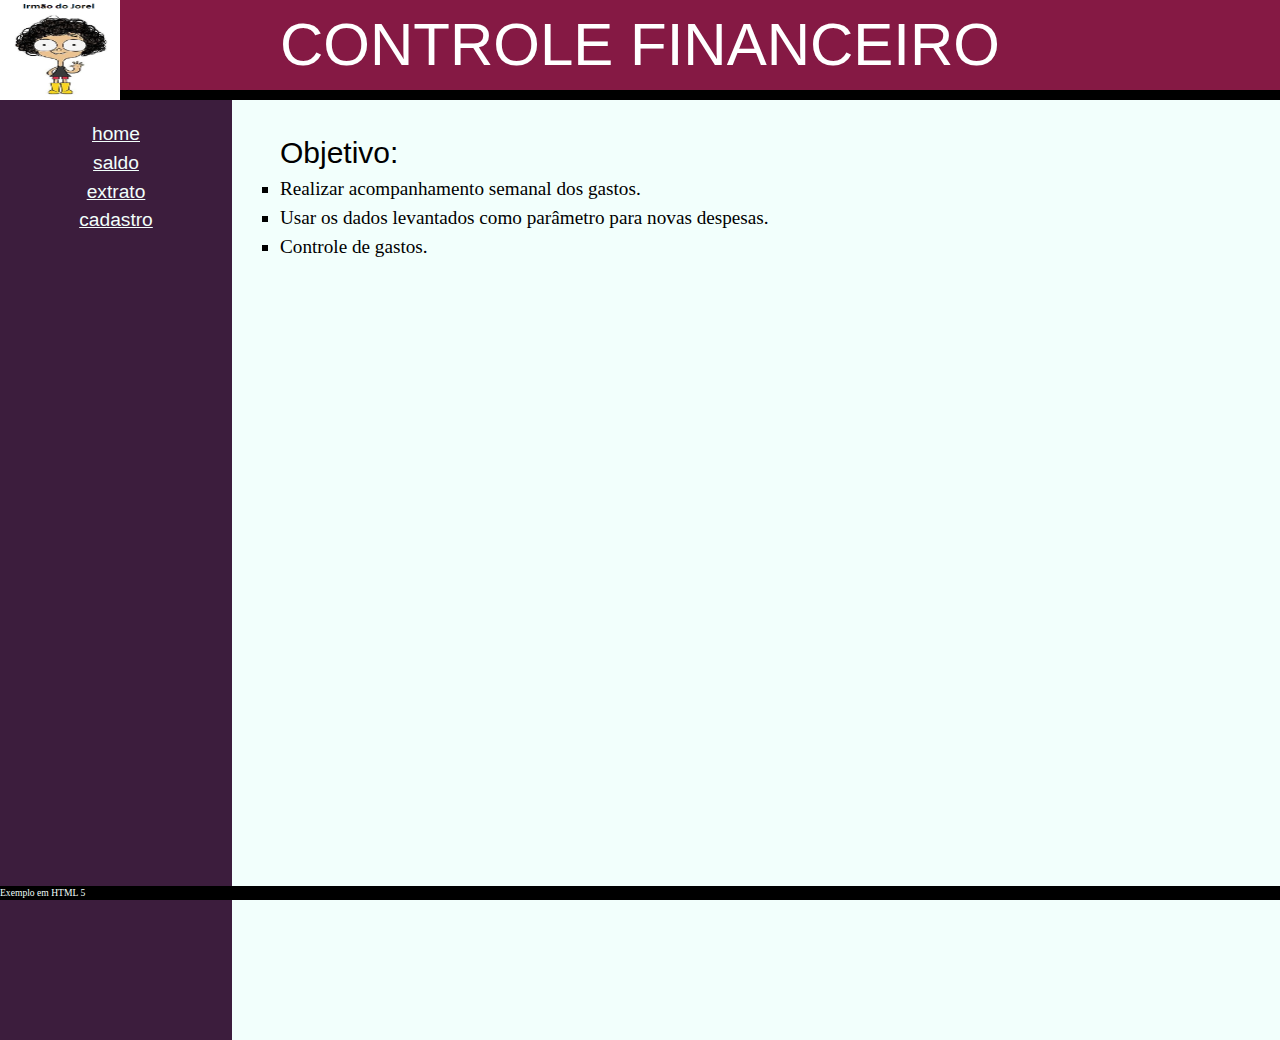
<file: Exemplo01/index.html>
<!DOCTYPE html>
<html>
	<head>
		<title>Controle Financeiro</title>
		<meta charset="utf-8">
		<link rel="icon" href="favicon.png">
		<link rel="stylesheet" href="reset.css">
		<link rel="stylesheet" href="site.css">
	</head>
	<body>
		<main>
			<h1 class="titulo-principal">Controle Financeiro</h1>

			<div class="container">				
				<h2 class="subtitulo-texto">Objetivo:</h2>
				<ul style="list-style-type:square">
  					<li>Realizar acompanhamento semanal dos gastos.</li>
  					<li>Usar os dados levantados como parâmetro para novas despesas.</li>
  					<li>Controle de gastos.</li>
				</ul>  						
			</div>
		</main>
		<img src="ij.png" alt="Logo" class="minha-foto">
		<aside class="navegacao-site">
			<nav>
				<ul>
					<li><a href="index.html">Home</a></li>
					<li><a href="saldo.html">Saldo</a></li>
					<li><a href="extrato.html">Extrato</a></li>
					<li><a href="cadastro.html">Cadastro</a></li>
				</ul>
			</nav>
		</aside>
		<footer class="rodape-pagina">
			Exemplo em HTML 5
		</footer>
	</body>
</html>
</file>
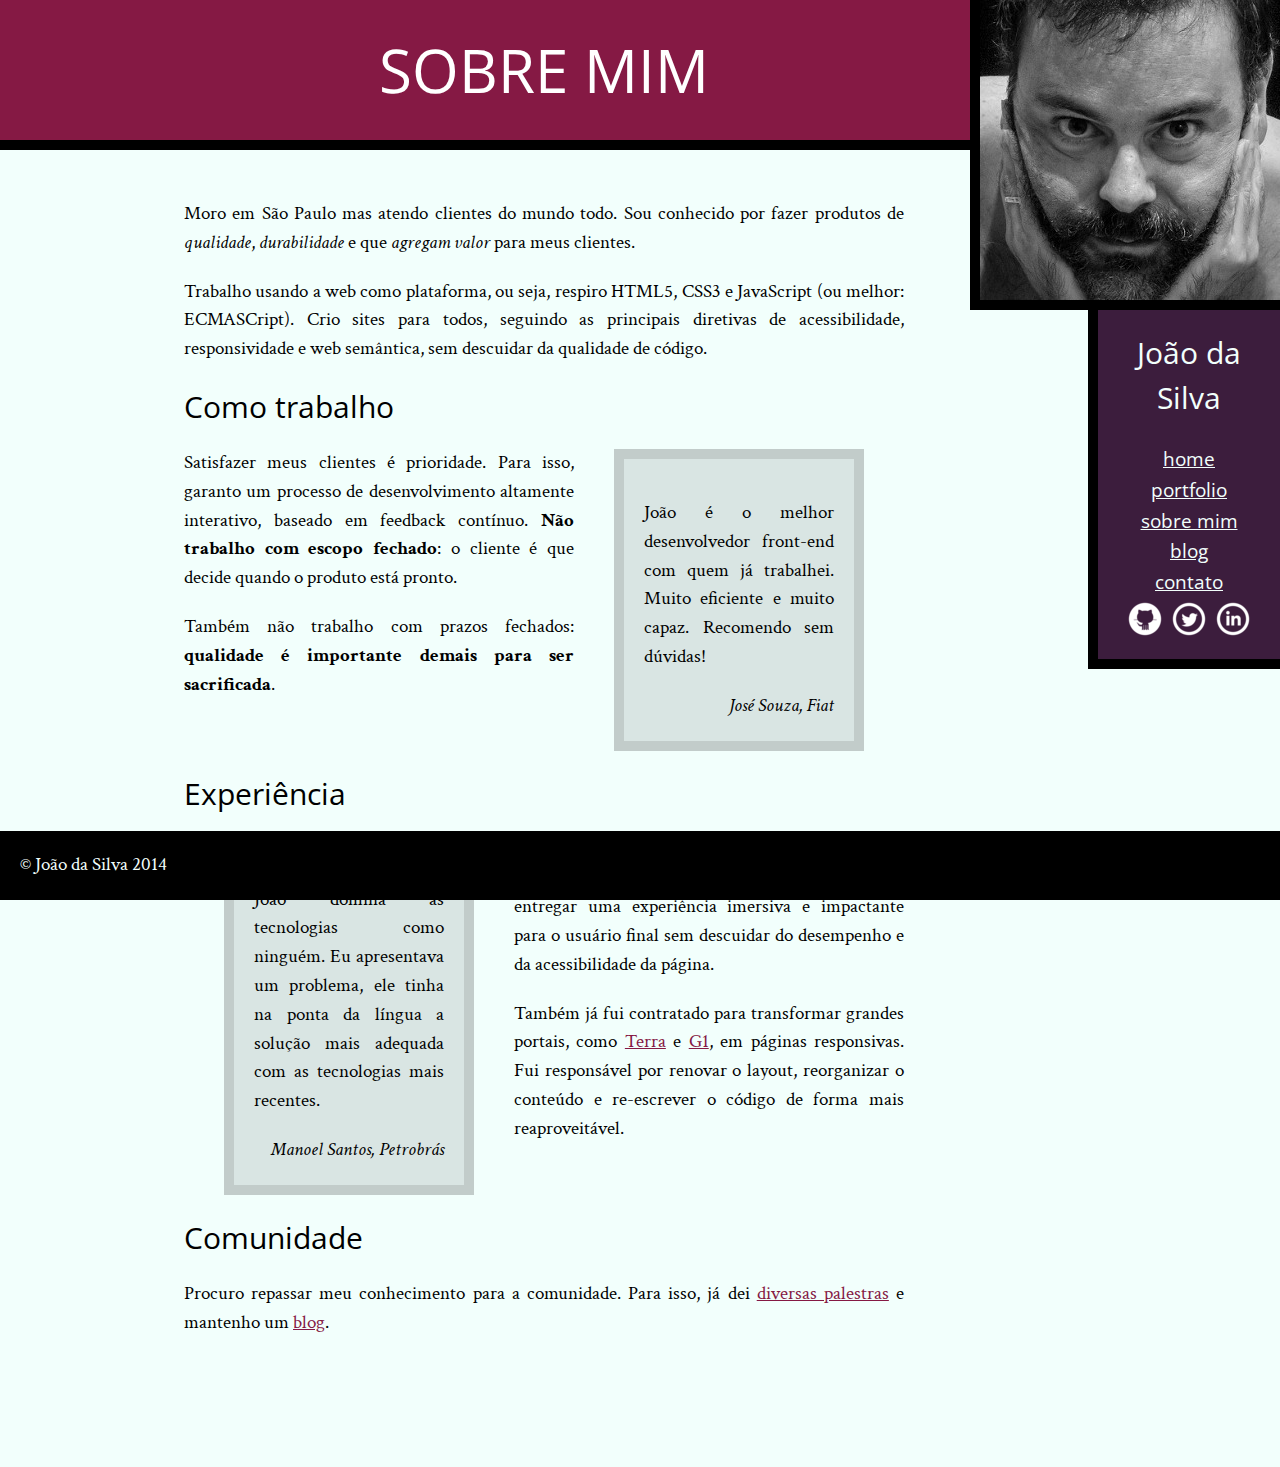
<file: CursoHTML/bio.html>
<!DOCTYPE html>
<html>
	<head>
		<title>Biografia - João da Silva</title>
		<meta charset="utf-8">
		<link rel="icon" href="favicon.png">
		<link rel="stylesheet" href="reset.css">
		<link rel="stylesheet" href="site.css">
		<link rel="stylesheet" href="http://fonts.googleapis.com/css?family=Crimson+Text:400,400italic,600">
		<link rel="stylesheet" href="http://fonts.googleapis.com/css?family=Open+Sans+Condensed:700">
	</head>
	<body>
		<main>
			<h1 class="titulo-principal">Sobre mim</h1>

			<div class="container">
				<p>Moro em São Paulo mas atendo clientes do mundo todo. Sou conhecido por fazer produtos de <em>qualidade</em>, <em>durabilidade</em> e que <em>agregam valor</em> para meus clientes.</p>

				<p>Trabalho usando a web como plataforma, ou seja, respiro HTML5, CSS3 e JavaScript (ou melhor: ECMASCript). Crio sites para todos, seguindo as principais diretivas de acessibilidade, responsividade e web semântica, sem descuidar da qualidade de código.</p>

				<h2 class="subtitulo-texto">Como trabalho</h2>

				<blockquote class="citacao-bio fiat">
					<p>João é o melhor desenvolvedor front-end com quem já trabalhei. Muito eficiente e muito capaz. Recomendo sem dúvidas!</p>
					<cite>José Souza, Fiat</cite>
				</blockquote>

				<p>Satisfazer meus clientes é prioridade. Para isso, garanto um processo de desenvolvimento altamente interativo, baseado em feedback contínuo. <strong>Não trabalho com escopo fechado</strong>: o cliente é que decide quando o produto está pronto.</p>

				<p>Também não trabalho com prazos fechados: <strong>qualidade é importante demais para ser sacrificada</strong>.</p>

				<h2 class="subtitulo-texto">Experiência</h2>

				<blockquote class="citacao-bio petrobras">
					<p>João domina as tecnologias como ninguém. Eu apresentava um problema, ele tinha na ponta da língua a solução mais adequada com as tecnologias mais recentes.</p>
					<cite>Manoel Santos, Petrobrás</cite>
				</blockquote>

				<p>Já desenvolvi projetos para grandes empresas como <a href="http://www.bmw.com">BMW</a>, <a href="http://www.uol.com.br">UOL</a> e <a href="http://www.ibm.com.br">IBM</a>. Neles, o foco principal era entregar uma experiência imersiva e impactante para o usuário final sem descuidar do desempenho e da acessibilidade da página.</p>

				<p>Também já fui contratado para transformar grandes portais, como <a href="http://www.terra.com.br">Terra</a> e <a href="http://www.g1.globo.com">G1</a>, em páginas responsivas. Fui responsável por renovar o layout, reorganizar o conteúdo e re-escrever o código de forma mais reaproveitável.</p>

				<h2 class="subtitulo-texto">Comunidade</h2>

				<p>Procuro repassar meu conhecimento para a comunidade. Para isso, já dei <a href="portfolio.html">diversas palestras</a> e mantenho um <a href="blog.html">blog</a>.</p>
			</div>
		</main>
		<img src="eu.jpg" alt="Foto de João da Silva" class="minha-foto">
		<aside class="navegacao-site">
			<h1>João da Silva</h1>
			<nav>
				<ul>
					<li><a href="index.html">Home</a></li>
					<li><a href="portfolio.html">Portfolio</a></li>
					<li><a href="bio.html">Sobre mim</a></li>
					<li><a href="blog.html">Blog</a></li>
					<li><a href="contato.html">Contato</a></li>
				</ul>
			</nav>
			<ul class="icones-redes-sociais">
				<li>
					<a class="github" href="https://github.com/joaodasilva">
						Github
					</a>
				</li>
				<li>
					<a class="twitter" href="https://twitter.com/joaodasilva">
						Twitter
					</a>
				</li>
				<li>
					<a class="linkedin" href="https://br.linkedin.com/pub/joão-da-silva/32/4/508">
						LinkedIn
					</a>
				</li>
			</ul>
		</aside>
		<footer class="rodape-pagina">
			&copy; João da Silva 2014
		</footer>
	</body>
</html>
</file>
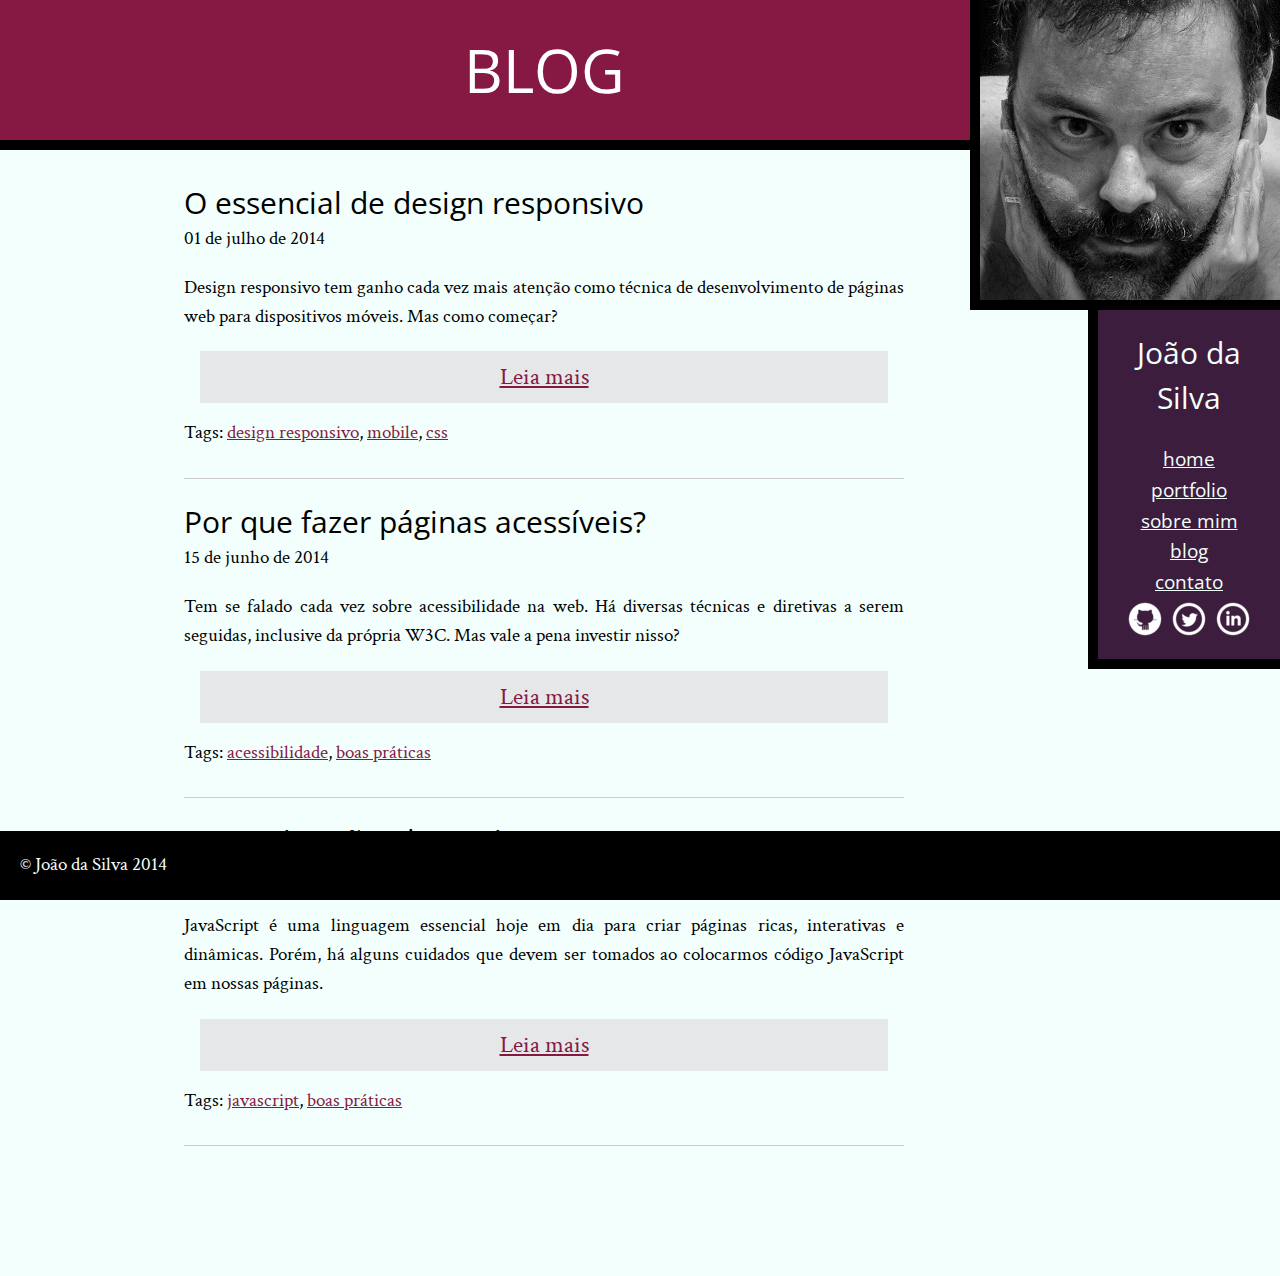
<file: CursoHTML/blog.html>
<!DOCTYPE html>
<html>
	<head>
		<title>Blog - João da Silva</title>
		<meta charset="utf-8">
		<link rel="icon" href="favicon.png">
		<link rel="stylesheet" href="reset.css">
		<link rel="stylesheet" href="site.css">
		<link rel="stylesheet" href="http://fonts.googleapis.com/css?family=Crimson+Text:400,400italic,600">
		<link rel="stylesheet" href="http://fonts.googleapis.com/css?family=Open+Sans+Condensed:700">
	</head>
	<body>
		<main>
			<h1 class="titulo-principal">Blog</h1>

			<div class="container">
				<article class="artigo">
					<h2 class="subtitulo-texto">O essencial de design responsivo</h2>
					<time datetime="2014-07-01">01 de julho de 2014</time>

					<p>Design responsivo tem ganho cada vez mais atenção como técnica de desenvolvimento de páginas web para dispositivos móveis. Mas como começar?</p>

					<a class="leia-mais" href="#">Leia mais</a>
					<footer>Tags: <a href="#">design responsivo</a>, <a href="#">mobile</a>, <a href="#">css</a></footer>
				</article>

				<article class="artigo">
					<h2 class="subtitulo-texto">Por que fazer páginas acessíveis?</h2>
					<time datetime="2014-06-15">15 de junho de 2014</time>

					<p>Tem se falado cada vez sobre acessibilidade na web. Há diversas técnicas e diretivas a serem seguidas, inclusive da própria W3C. Mas vale a pena investir nisso?</p>

					<a class="leia-mais" href="#">Leia mais</a>
					<footer>Tags: <a href="#">acessibilidade</a>, <a href="#">boas práticas</a></footer>
				</article>

				<article class="artigo">
					<h2 class="subtitulo-texto">JavaScript não obstrusivo</h2>
					<time datetime="2014-05-28">28 de maio de 2014</time>

					<p>JavaScript é uma linguagem essencial hoje em dia para criar páginas ricas, interativas e dinâmicas. Porém, há alguns cuidados que devem ser tomados ao colocarmos código JavaScript em nossas páginas.</p>
					
					<a class="leia-mais" href="#">Leia mais</a>
					<footer>Tags: <a href="#">javascript</a>, <a href="#">boas práticas</a></footer>
				</article>
			</div>
		</main>
		<img src="eu.jpg" alt="Foto de João da Silva" class="minha-foto">
		<aside class="navegacao-site">
			<h1>João da Silva</h1>
			<nav>
				<ul>
					<li><a href="index.html">Home</a></li>
					<li><a href="portfolio.html">Portfolio</a></li>
					<li><a href="bio.html">Sobre mim</a></li>
					<li><a href="blog.html">Blog</a></li>
					<li><a href="contato.html">Contato</a></li>
				</ul>
			</nav>
			<ul class="icones-redes-sociais">
				<li>
					<a class="github" href="https://github.com/joaodasilva">
						Github
					</a>
				</li>
				<li>
					<a class="twitter" href="https://twitter.com/joaodasilva">
						Twitter
					</a>
				</li>
				<li>
					<a class="linkedin" href="https://br.linkedin.com/pub/joão-da-silva/32/4/508">
						LinkedIn
					</a>
				</li>
			</ul>
		</aside>
		<footer class="rodape-pagina">
			&copy; João da Silva 2014
		</footer>
	</body>
</html>
</file>
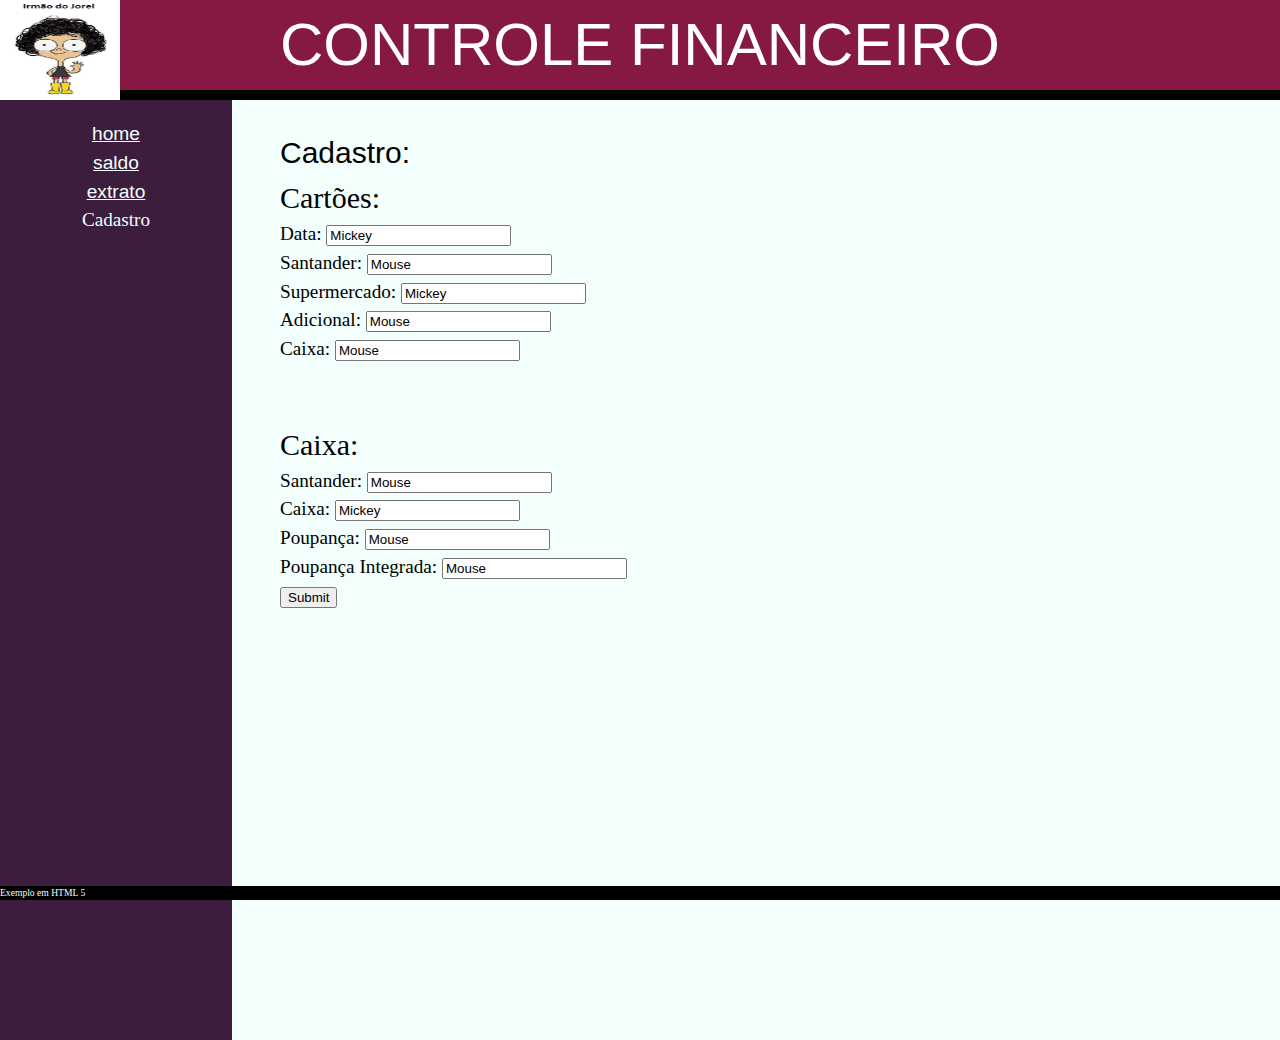
<file: Exemplo01/cadastro.html>
<!DOCTYPE html>
<html>
	<head>
		<title>Controle Financeiro</title>
		<meta charset="utf-8">
		<link rel="icon" href="favicon.png">
		<link rel="stylesheet" href="reset.css">
		<link rel="stylesheet" href="site.css">
	</head>
	<body>
		<main>
			<h1 class="titulo-principal">Controle Financeiro</h1>

			<div class="container">				
				<h2 class="subtitulo-texto">Cadastro:</h2> 						
				<form>
				  <h3 class="subtitulo-texto">Cartões:</h3>
				  	Data: <input type="text" name="firstname" value="Mickey">
				  <br>
				  	Santander:  <input type="text" name="lastname" value="Mouse">
				  <br>
				 	Supermercado: <input type="text" name="firstname" value="Mickey">
				  <br>
				  	Adicional:  <input type="text" name="lastname" value="Mouse">
				  <br>
				  	Caixa:  <input type="text" name="lastname" value="Mouse">
				  <br>
				  <br>				  
				  <br>
				  <h3 class="subtitulo-texto">Caixa:</h3>				  				  
				  	Santander:  <input type="text" name="lastname" value="Mouse">
				  <br>
				 	Caixa: <input type="text" name="firstname" value="Mickey">
				  <br>
				  	Poupança:  <input type="text" name="lastname" value="Mouse">
				  <br>
				  	Poupança Integrada:  <input type="text" name="lastname" value="Mouse">		
				  <br>
				  	<input type="submit">		  
				</form> 
			</div>
		</main>
		<img src="ij.png" alt="Logo" class="minha-foto">
		<aside class="navegacao-site">
			<nav>
				<ul>
					<li><a href="index.html">Home</a></li>
					<li><a href="saldo.html">Saldo</a></li>
					<li><a href="extrato.html">Extrato</a></li>
					<li>Cadastro</li>
				</ul>
			</nav>
		</aside>
		<footer class="rodape-pagina">
			Exemplo em HTML 5
		</footer>
	</body>
</html>
</file>
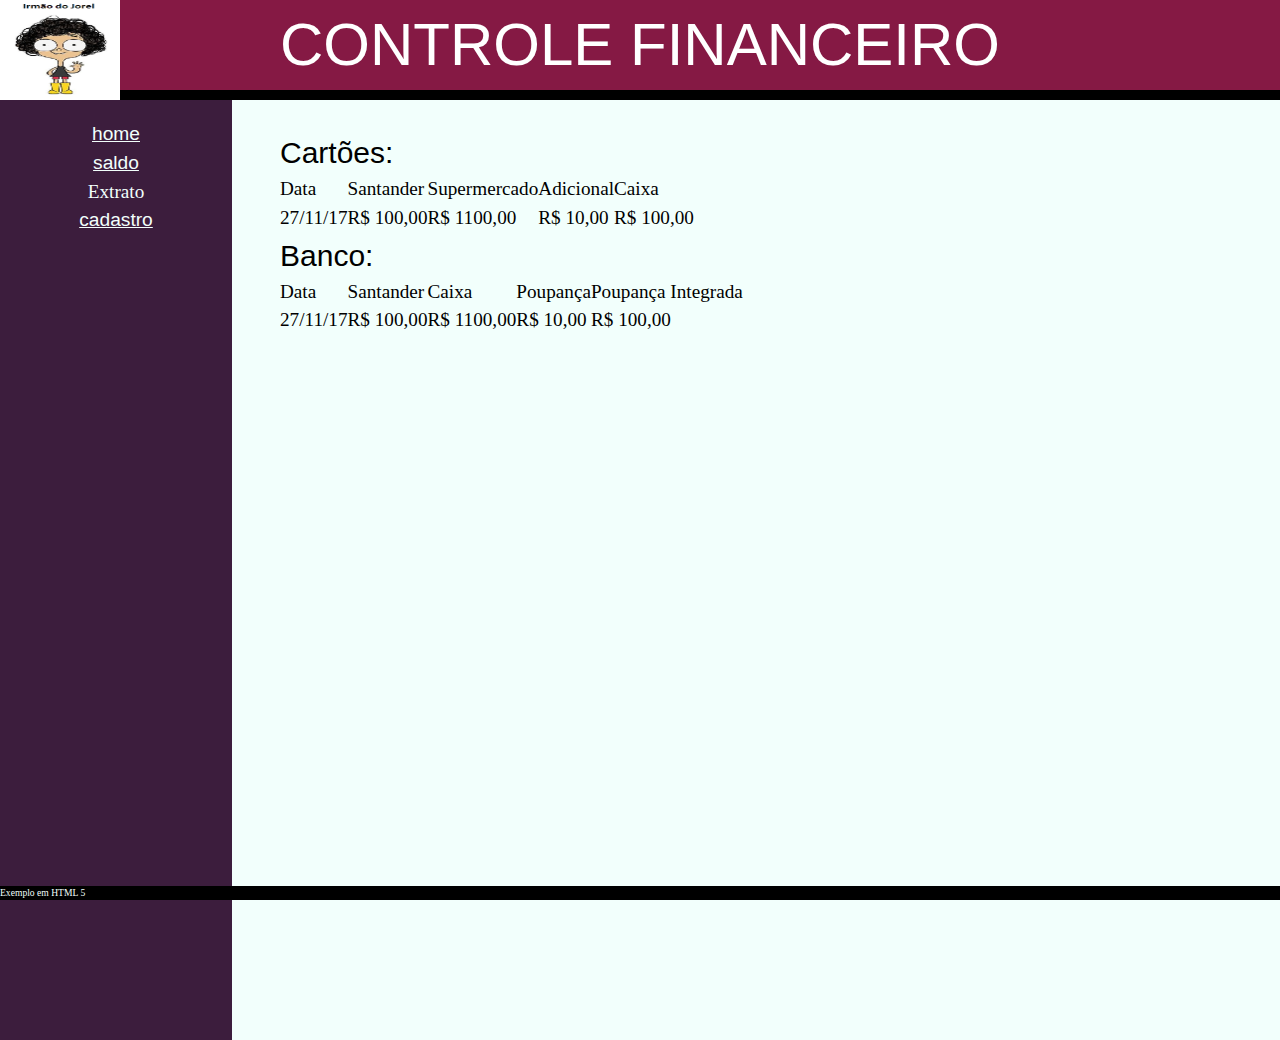
<file: Exemplo01/extrato.html>
<!DOCTYPE html>
<html>
	<head>
		<title>Controle Financeiro</title>
		<meta charset="utf-8">
		<link rel="icon" href="favicon.png">
		<link rel="stylesheet" href="reset.css">
		<link rel="stylesheet" href="site.css">
	</head>
	<body>
		<main>
			<h1 class="titulo-principal">Controle Financeiro</h1>

			<div class="container">				
				<h2 class="subtitulo-texto">Cartões:</h2> 					
				<table border="2">
					<tr>
						<td>Data</td>
						<td>Santander</td>
						<td>Supermercado</td>
						<td>Adicional</td>
						<td>Caixa</td>
					</tr>
					<tr>
						<td>27/11/17</td>
						<td>R$  100,00</td>
						<td>R$ 1100,00</td>
						<td>R$   10,00</td>
						<td>R$ 100,00</td>
					</tr>
				</table>					

				<h2 class="subtitulo-texto">Banco:</h2> 					
				<table>
					<tr>
						<td>Data</td>
						<td>Santander</td>
						<td>Caixa</td>
						<td>Poupança</td>
						<td>Poupança Integrada</td>						
					</tr>
					<tr>
						<td>27/11/17</td>
						<td>R$  100,00</td>
						<td>R$ 1100,00</td>
						<td>R$   10,00</td>
						<td>R$ 100,00</td>
					</tr>
				</table>				
			</div>
		</main>
		<img src="ij.png" alt="Logo" class="minha-foto">
		<aside class="navegacao-site">
			<nav>
				<ul>
					<li><a href="index.html">Home</a></li>
					<li><a href="saldo.html">Saldo</a></li>
					<li>Extrato</li>
					<li><a href="cadastro.html">Cadastro</a></li>
				</ul>
			</nav>
		</aside>
		<footer class="rodape-pagina">
			Exemplo em HTML 5
		</footer>
	</body>
</html>
</file>
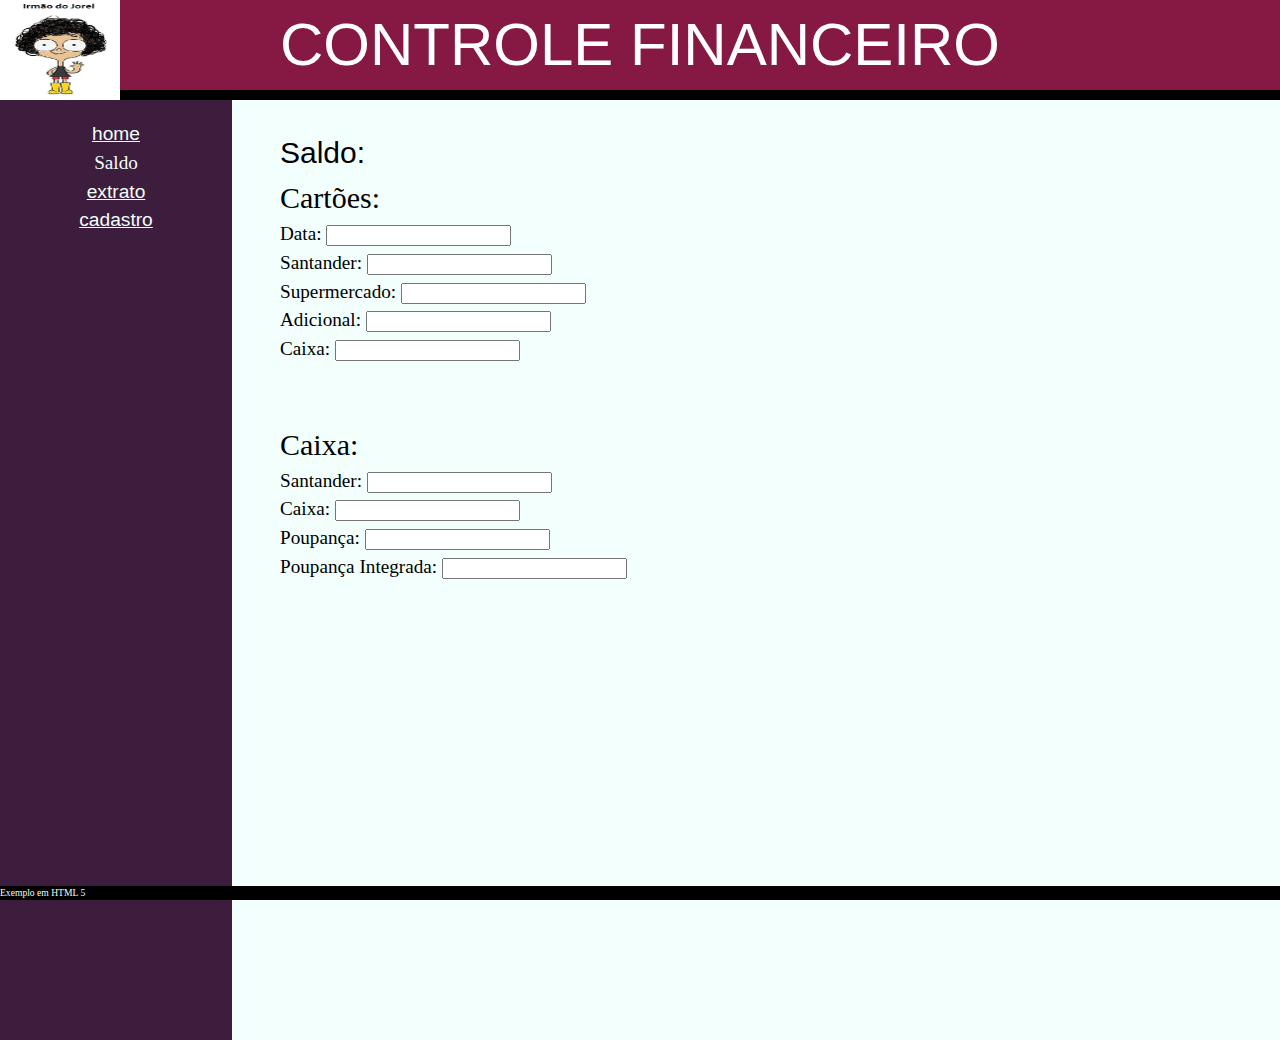
<file: Exemplo01/saldo.html>
<!DOCTYPE html>
<html>
	<head>
		<title>Controle Financeiro</title>
		<meta charset="utf-8">
		<link rel="icon" href="favicon.png">
		<link rel="stylesheet" href="reset.css">
		<link rel="stylesheet" href="site.css">
	</head>
	<body>
		<main>
			<h1 class="titulo-principal">Controle Financeiro</h1>

			<div class="container">				
				<h2 class="subtitulo-texto">Saldo:</h2>

				<form>
				  <h3 class="subtitulo-texto">Cartões:</h3>
				  	Data: <input type="text" name="firstname" value="">
				  <br>
				  	Santander:  <input type="text" name="lastname" value=" ">
				  <br>
				 	Supermercado: <input type="text" name="firstname" value=" ">
				  <br>
				  	Adicional:  <input type="text" name="lastname" value=" ">
				  <br>
				  	Caixa:  <input type="text" name="lastname" value=" ">
				  <br>
				  <br>				  
				  <br>
				  <h3 class="subtitulo-texto">Caixa:</h3>				  				  
				  	Santander:  <input type="text" name="lastname" value=" ">
				  <br>
				 	Caixa: <input type="text" name="firstname" value=" ">
				  <br>
				  	Poupança:  <input type="text" name="lastname" value=" ">
				  <br>
				  	Poupança Integrada:  <input type="text" name="lastname" value=" ">				  
				</form> 
			</div>
		</main>
		<img src="ij.png" alt="Logo" class="minha-foto">
		<aside class="navegacao-site">
			<nav>
				<ul>
					<li><a href="index.html">Home</a></li>
					<li>Saldo</li>
					<li><a href="extrato.html">Extrato</a></li>
					<li><a href="cadastro.html">Cadastro</a></li>
				</ul>
			</nav>
		</aside>
		<footer class="rodape-pagina">
			Exemplo em HTML 5
		</footer>
	</body>
</html>
</file>
<file: Exemplo01/site.css>
body {
	font-family: "Crimson Text", "Times New Roman", serif;
	background-color: #F2FFFC;
	font-size: 120%;
	line-height: 1.5;
}

main {
	float: left;
	width: 100%;
	padding-bottom: 80px;
}

main a {
	color: #851944;
}

h1, h2 {
	font-family: "Open Sans Condensed", "Arial", sans-serif;
}

.titulo-principal {
	text-align: center;
	background-color: #851944;
	color: #FFF;
	border-bottom: 10px solid black;
	font-size: 60px;
	text-transform: uppercase;
}

.container {
	width: 720px;
	margin: auto;
	padding: 30px 0;
}

.subtitulo-texto {
	font-size: 30px;
	clear: both;
}

.minha-foto{
	box-sizing: border-box;
	width: 120px;
	height: 100px;
	position: absolute;
	top: 0px;
	left: 0px;
}

.rodape-pagina {
	background-color: #000;
	color: #F2FFFC;
	clear: both;
	position: fixed;
	bottom: 0;
	left: 0;
	width: 100%;
	font-size: 50%;
}

.navegacao-site {
	width: 15%;
	height: 100%;
	position: absolute;
	top: 100px;
	left: 0px;
	text-align: center;
	background-color: #3C1D3D;
	color: #F2FFFC;
}

.navegacao-site a {
	color: inherit;
	font-family: "Open Sans Condensed", sans-serif;
}

nav a {
	text-transform: lowercase;
}











p {
	text-align: justify;
	margin: 20px 0;
}

.citacao-bio {
	background-color: #D9E5E3;
	border: 10px solid #C2CCCA;
	width: 250px;
	box-sizing: border-box;
	margin: 20px 40px;
}

.citacao-bio, .navegacao-site {
    padding: 20px;
}

strong {
	font-weight: bold;
}

em {
	font-style: italic;
}

.icones-redes-sociais li {
	display: inline-block;
}

.artigo {
	padding-bottom: 30px;
	border-bottom: 1px solid #ccc;
	margin-bottom: 20px;
}

.leia-mais {
	padding: 8px;
	margin: 16px;
	display: block;
	font-size: 24px;
	text-align: center;
	background-color: #E6E7E8;
}

.icones-redes-sociais a {
	width: 40px;
	height: 40px;
	display: block;
	text-indent: -99999px;
}

.github {
	background-image: url(github.png);
}

.twitter {
	background-image: url(twitter.png);
}

.linkedin {
	background-image: url(linkedin.png);
}

.fiat {
	float: right;
}

.petrobras {
	float: left;
}

cite {
	font-style: italic;
	float: right;
}

.navegacao-siteX h1 {
	font-size: 30px;
	margin-bottom: 25px;
}
</file>
<file: CursoHTML/site.css>
body {
	font-family: "Crimson Text", "Times New Roman", serif;
	background-color: #F2FFFC;
	font-size: 120%;
	line-height: 1.5;
}

h1, h2 {
	font-family: "Open Sans Condensed", "Arial", sans-serif;
}

.titulo-principal {
	text-align: center;
	background-color: #851944;
	color: #FFF;
	padding: 25px;
	border-bottom: 10px solid black;
	font-size: 60px;
	text-transform: uppercase;
}

p {
	text-align: justify;
	margin: 20px 0;
}

.citacao-bio {
	background-color: #D9E5E3;
	border: 10px solid #C2CCCA;
	width: 250px;
	box-sizing: border-box;
	margin: 20px 40px;
}

.navegacao-site {
	text-align: center;
	background-color: #3C1D3D;
	color: #F2FFFC;
}

.rodape-pagina {
	background-color: #000;
	color: #F2FFFC;
	clear: both;
	position: fixed;
	bottom: 0;
	left: 0;
	width: 100%;
}

main a {
	color: #851944;
}

.navegacao-site a {
	color: inherit;
	font-family: "Open Sans Condensed", sans-serif;
}

.citacao-bio, .navegacao-site, .rodape-pagina {
    padding: 20px;
}

.container {
	width: 720px;
	margin: auto;
	padding: 30px 0;
}

.navegacao-site h1 {
	font-size: 30px;
	margin-bottom: 25px;
}

strong {
	font-weight: bold;
}

em {
	font-style: italic;
}

.subtitulo-texto {
	font-size: 30px;
	clear: both;
}

.icones-redes-sociais li {
	display: inline-block;
}

.artigo {
	padding-bottom: 30px;
	border-bottom: 1px solid #ccc;
	margin-bottom: 20px;
}

.leia-mais {
	padding: 8px;
	margin: 16px;
	display: block;
	font-size: 24px;
	text-align: center;
	background-color: #E6E7E8;
}

nav a {
	text-transform: lowercase;
}

.icones-redes-sociais a {
	width: 40px;
	height: 40px;
	display: block;
	text-indent: -99999px;
}

.github {
	background-image: url(github.png);
}

.twitter {
	background-image: url(twitter.png);
}

.linkedin {
	background-image: url(linkedin.png);
}

.fiat {
	float: right;
}

.petrobras {
	float: left;
}

main {
	float: left;
	width: 85%;
	padding-bottom: 80px;
}

.minha-foto, .navegacao-site {
	float: right;
	box-sizing: border-box;
	border-left: 10px solid black;
	border-bottom: 10px solid black;
}

cite {
	font-style: italic;
	float: right;
}

.minha-foto {
	position: absolute;
	top: 0;
	right: 0;
}

.navegacao-site {
	width: 15%;
	position: relative;
	top: 310px;
}
</file>
